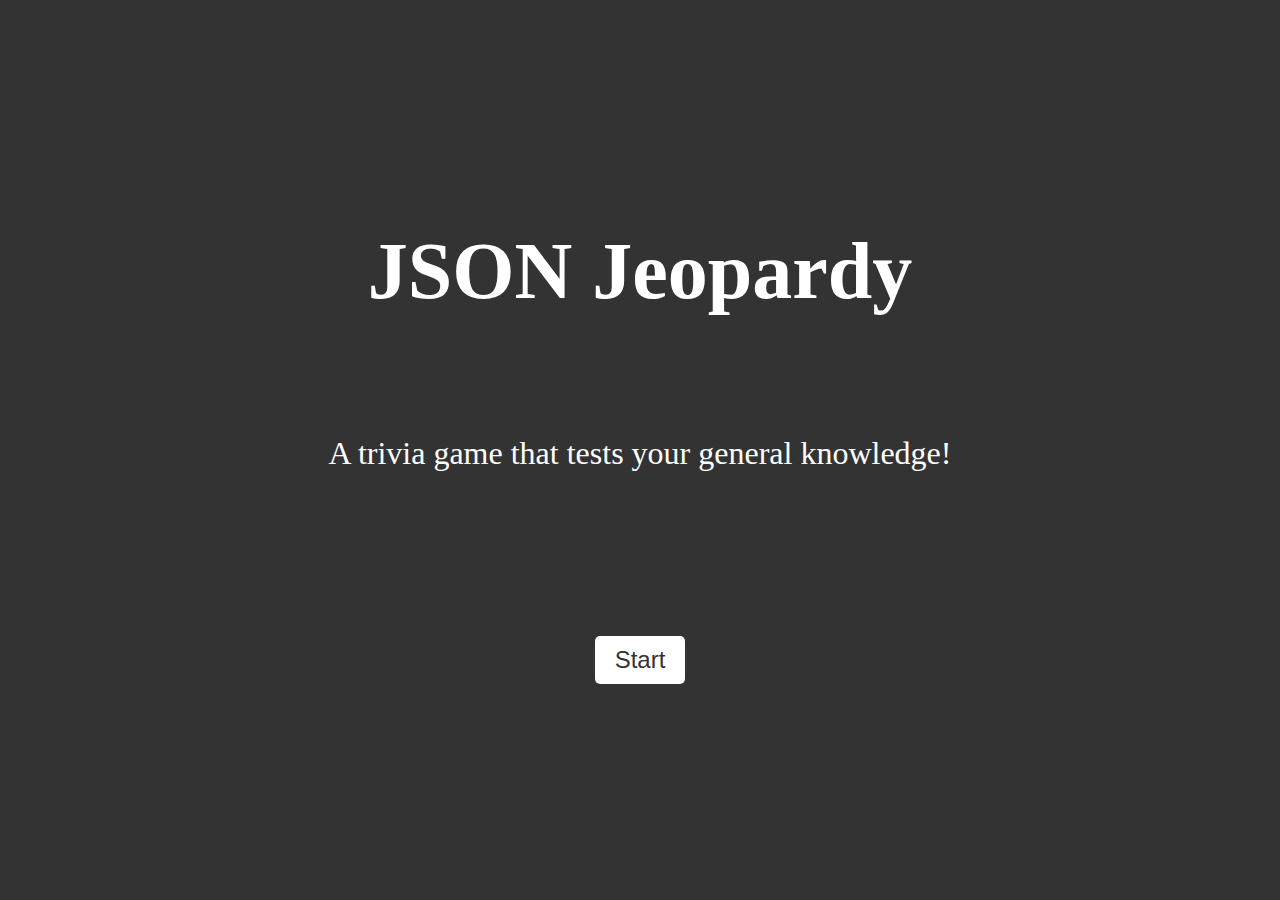
<file: index.html>
<!DOCTYPE html>
<html lang="en">
<head>
    <meta charset="UTF-8">
    <meta http-equiv="X-UA-Compatible" content="IE=edge">
    <meta name="viewport" content="width=device-width, initial-scale=1.0">
    <title>Start Page</title>
    <link rel="stylesheet" href="start.css">
</head>
<body>
    <h1 id = "starttitle">JSON Jeopardy</h1>
    <p id = "startdes">A trivia game that tests your general knowledge!</p>
    <button id = "start_button">Start</button>
    <script src="start.js"></script>
</body>
</html>
</file>
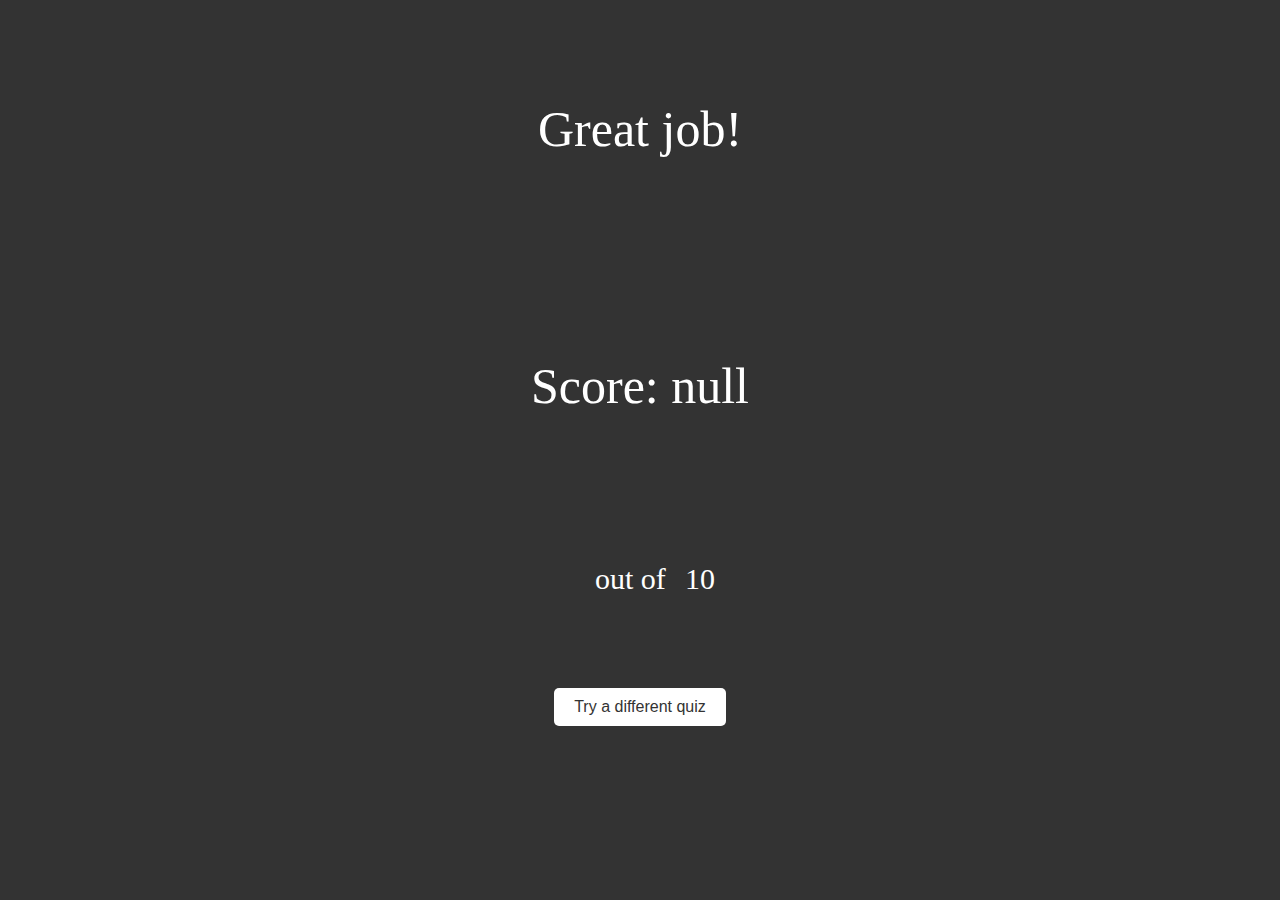
<file: finished.html>
<!DOCTYPE html>
<html lang="en">
<head>
    <meta charset="UTF-8">
    <meta http-equiv="X-UA-Compatible" content="IE=edge">
    <meta name="viewport" content="width=device-width, initial-scale=1.0">
    <title>Score page</title>
    <link rel="stylesheet" href="finished.css">
</head>
<body class = "endbody">
    
    <p class = "message_end" id = "message_end">Great job!</p>
    <p class = "total_end" id = "totals"> total</p>

    <div class = "leaderboard" id = "leaderboard">
        <p id = "numbernum">number</p>
        <p id = "count">out of</p>
        <p id = "ten">10</p>
 
    </div>
    <button id = "buttonId">Try a different quiz</button>
    
    
   
<script src="lastscore.js"></script>

</body>
</html>
</file>
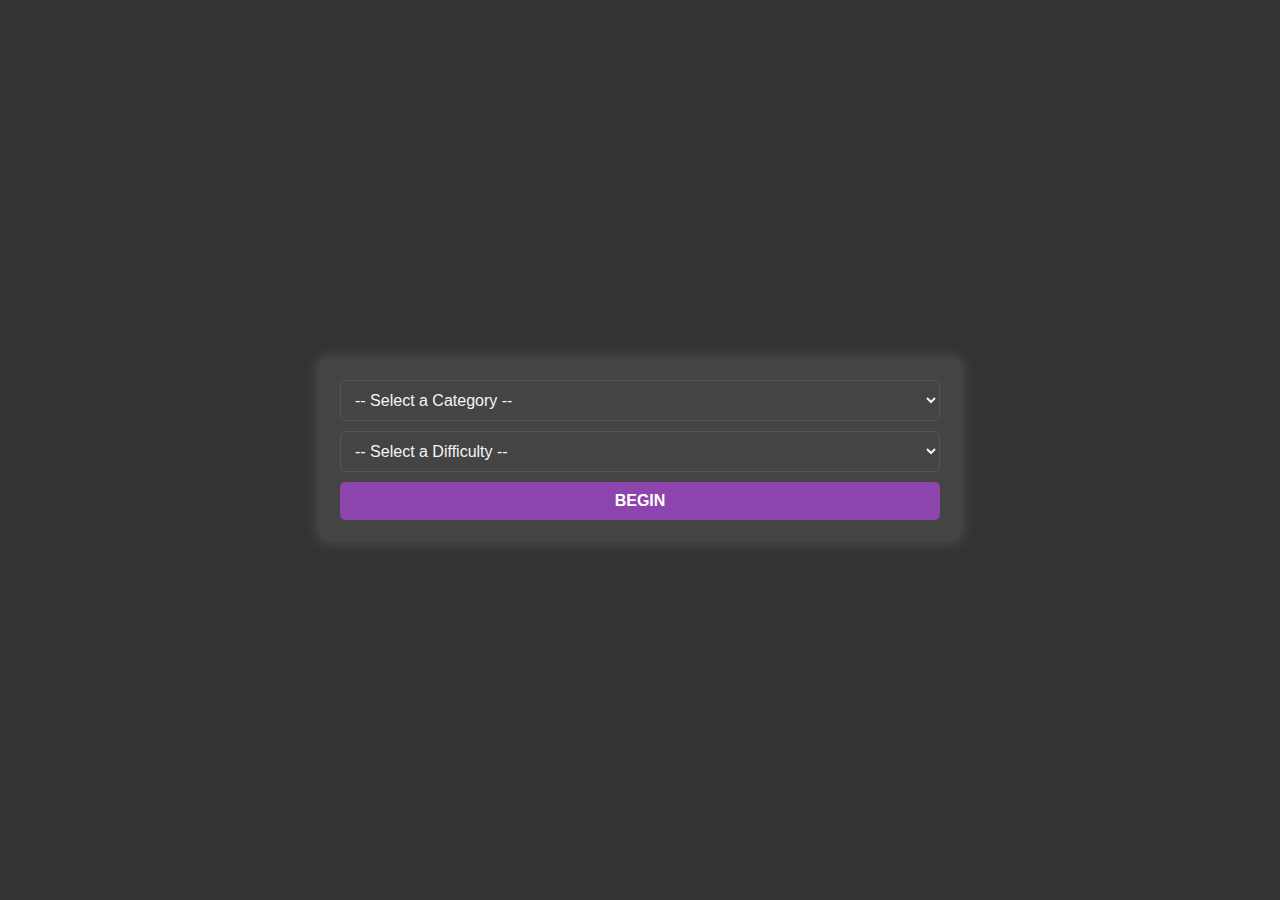
<file: startpag.html>
<!DOCTYPE html>
<html lang="en">
<head>
  <meta charset="UTF-8">
  <meta http-equiv="X-UA-Compatible" content="IE=edge">
  <meta name="viewport" content="width=device-width, initial-scale=1.0">
  <title>Trivia Game</title>
  <link rel="stylesheet" href="main.css">
</head>
<body>
  <form id="form-container">
    <label for="category">
      <select name="category" id="category">
        <option hidden disabled selected value> -- Select a Category -- </option>
      </select>
    </label>
    <label for="difficulty">
      <select name="difficulty" id="difficulty">
        <option hidden disabled selected value> -- Select a Difficulty -- </option>
        <option value="easy">Easy</option>
        <option value="medium">Medium</option>
        <option value="hard">Hard</option>
      </select>
    </label>
    <button id="Begin" type="submit">Begin</button>
  </form>
  <div id = "Questions_here" class="hidden"></divid>
    <form id="answer-form">
      <h1 id="q_uestion"></h1>
      <label for="option1">
        <input type="radio" name="answer" id="option1" value="option1">
      </label>
      <label for="option2">
        <input type="radio" name="answer" id="option2" value="option2">
      </label>
      <label for="option3">
        <input type="radio" name="answer" id="option3" value="option3">
      </label>
      <label for="option4">
        <input type="radio" name="answer" id="option4" value="option4">
      </label>
      <button id="submit-answer" type="submit">Submit</button>
      <div id="mes_score">
        <h1 id="message"></h1>
        <h1 id="score"></h1>
      </div>
    </form>
  </div>
  <div id="loading-spinner" class="hidden"></div>
  <div id="quiz-container" class="hidden"></div>
  <script src="main.js"></script>
</body>
</html>
</file>
<file: start.css>
body {
    background-color: #333;
    color: #fff;
    text-align: center;
    display: grid;
    grid-template-rows: 1fr 1fr 1fr 1fr 1fr;
    height: 100vh;
    width: 100vw;
    margin: 0;
}

h1 {
    font-size: 5em;
    margin-top: 50px;
    grid-row: 2/3;
    align-self: center;
    justify-self: center;
}

p {
    font-size: 2em;
    margin-top: 20px;
    grid-row: 3/4;
    align-self: center;
    justify-self: center;
}

button {
    background-color: #fff;
    color: #333;
    padding: 10px 20px;
    border: none;
    border-radius: 5px;
    font-size: 1.5em;
    cursor: pointer;
    margin-top: 50px;
    grid-row: 4/5;
    align-self: center;
    justify-self: center;
}

button:hover {
    background-color: #8e44ad;
    color: #fff;
}

.hover-effect {
    color: #fff;

}
</file>
<file: finished.css>
body {
    background-color: #333;
    color: #fff;
    height: 100vh;
    width: 100vw;
    margin: 0;
}

.endbody {
    height: 100vh;
    width: 100vw;
    margin: none;
    padding: none;
    background: #333;
    display: grid;
    grid-template-rows: 2fr 2fr 1fr 1fr 1fr;
}

.message_end {
    grid-row: 1/2;
    color: #fff;
    align-self: center;
    justify-self: center;
    font-size: 50px;
}

.total_end {
    grid-row: 2/3;
    color: #fff;
    align-self: center;
    justify-self: center;
    font-size: 50px;

}

.entername {
    grid: 2/3;
    align-self: center;
    justify-self: center;
    font-size: 30px;
}

.leaderboard {
    grid: 3/4;
    align-self: center;
    justify-self: center;
    font-size: 30px;
    display: grid;
    grid-template-columns: 1fr 3fr 1fr;
}

.numbernum {
    grid-column: 1/2;
    align-self: center;
    justify-self: center;
    font-size: 30px;
    color: green;
}

.count {
    grid-column: 2/3;
    align-self: center;
    justify-self: center;
    font-size: 30px;
    color: green;
}

.ten {
    grid-column: 3/4;
    align-self: center;
    justify-self: center;
    font-size: 30px;
    color: green;
}


button {
    background-color: #fff;
    color: #333;
    padding: 10px 20px;
    border: none;
    border-radius: 5px;
    font-size: 16px;
    cursor: pointer;
    grid-row: 4/5;
    align-self: center;
    justify-self: center;
}

button:hover {
    background-color: #8e44ad;
    color: #fff;
}
</file>
<file: main.css>
body {
    font-family: 'Roboto', sans-serif;
    margin: 0;
    padding: 0;
    background-color: #333;
    color: #F5F5F5;
    height: 100vh;
    width: 100vw;
    display: flex;
    justify-content: center;
    align-items: center;
}
form {
    width: 80%;
    max-width: 600px;
    margin: 0 auto;
    padding: 20px;
    background-color: #444;
    box-shadow: 0px 0px 15px 0px rgba(255, 255, 255, 0.2);
    display: flex;
    flex-wrap: wrap;
    justify-content: center;
    align-items: center;
}
label {
    width: 100%;
    margin-bottom: 10px;
}
select {
    padding: 10px;
    font-size: 16px;
    border-radius: 5px;
    border: 1px solid #555;
    background-color: #444;
    color: #F5F5F5;
    width: 100%;
}
button {
    padding: 10px 20px;
    background-color: #8E44AD;
    color: white;
    border: none;
    border-radius: 5px;
    font-size: 16px;
    width: 100%;
    text-transform: uppercase;
    font-weight: bold;
    transition: background-color .5s ease-in-out;
}
button:hover {
    background-color: #7E3D98;
    cursor: pointer;
}
#loading-spinner {
    border: 16px solid #F5F5F5;
    border-top: 16px solid #8E44AD;
    border-radius: 50%;
    width: 120px;
    height: 120px;
    animation: spin 2s linear infinite;
    position: absolute;
    top: 50%;
    left: 50%;
    margin-top: -60px;
    margin-left: -60px;
}
.hidden {
    display: none;
}
@keyframes spin {
    0% {
        transform: rotate(0deg);
    }
    100% {
        transform: rotate(360deg);
    }
}
.hidden {
    display: none;
}
#mes_score {
    text-align: center;
}
</file>
